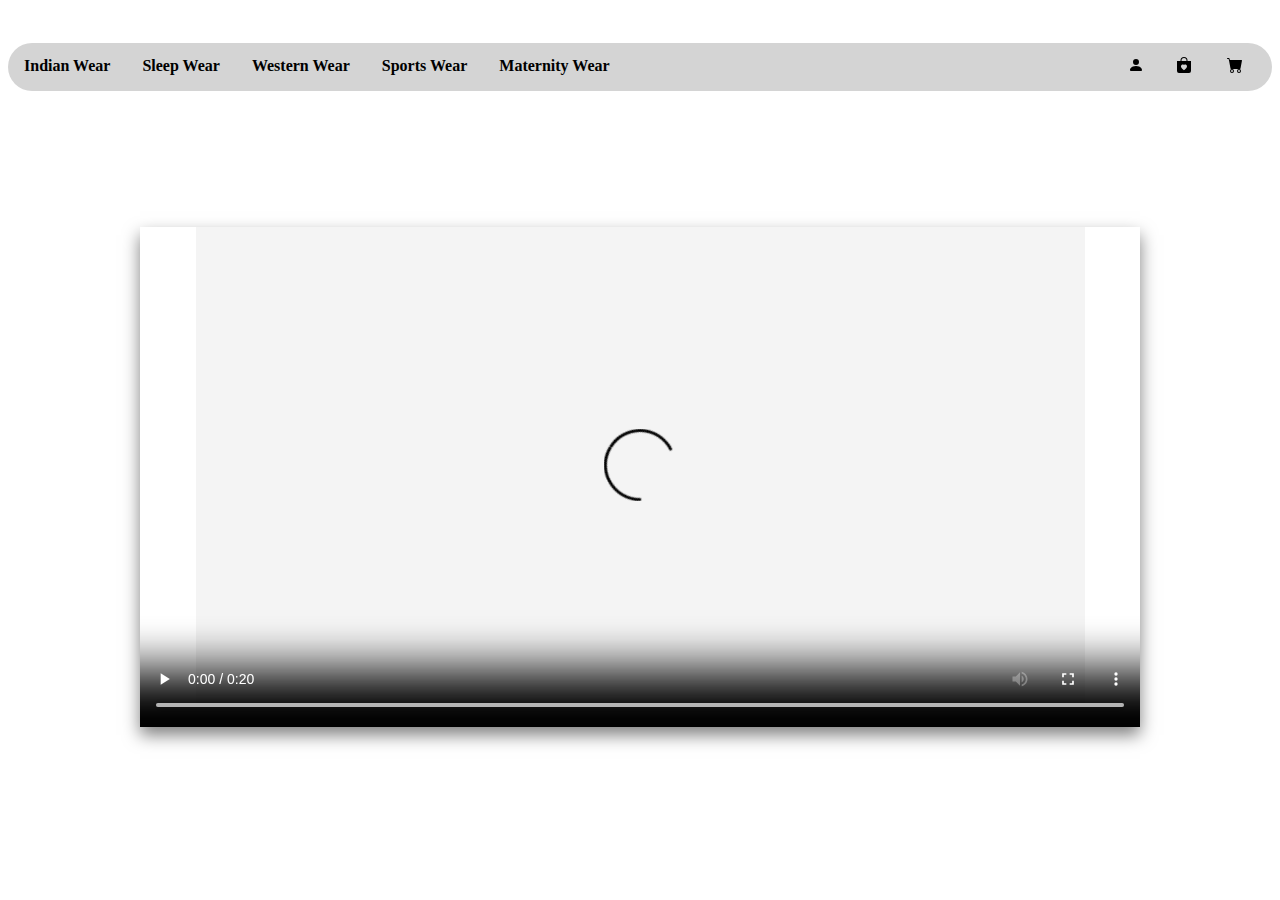
<file: index.html>
<!DOCTYPE html>
<html lang="en">
<head>
    <meta charset="UTF-8">
    <meta http-equiv="X-UA-Compatible" content="IE=edge">
    <meta name="viewport" content="width=device-width, initial-scale=1.0">
    <title>Document</title>
    <link rel="stylesheet" href="firstpage.css">

</head>
<body>
    <ul>
        <li><a href="indianwear.html">Indian Wear</a></li>
        <li><a href="SleepWear.html">Sleep Wear</a></li>
        <li><a href="westernwear.html">Western Wear</a></li>
        <li><a href="sportswear.html">Sports Wear</a></li>
        <li><a href="maternity.html">Maternity Wear</a></li>
        <li id="itCart"><a href=""><svg xmlns="http://www.w3.org/2000/svg" width="16" height="16" fill="currentColor" class="bi bi-cart-fill" viewBox="0 0 16 16">
            <path d="M0 1.5A.5.5 0 0 1 .5 1H2a.5.5 0 0 1 .485.379L2.89 3H14.5a.5.5 0 0 1 .491.592l-1.5 8A.5.5 0 0 1 13 12H4a.5.5 0 0 1-.491-.408L2.01 3.607 1.61 2H.5a.5.5 0 0 1-.5-.5zM5 12a2 2 0 1 0 0 4 2 2 0 0 0 0-4zm7 0a2 2 0 1 0 0 4 2 2 0 0 0 0-4zm-7 1a1 1 0 1 1 0 2 1 1 0 0 1 0-2zm7 0a1 1 0 1 1 0 2 1 1 0 0 1 0-2z"/>
          </svg></a></li>
        <li id="itWishlist"><a href=""><svg xmlns="http://www.w3.org/2000/svg" width="16" height="16" fill="currentColor" class="bi bi-bag-heart-fill" viewBox="0 0 16 16">
            <path d="M11.5 4v-.5a3.5 3.5 0 1 0-7 0V4H1v10a2 2 0 0 0 2 2h10a2 2 0 0 0 2-2V4h-3.5ZM8 1a2.5 2.5 0 0 1 2.5 2.5V4h-5v-.5A2.5 2.5 0 0 1 8 1Zm0 6.993c1.664-1.711 5.825 1.283 0 5.132-5.825-3.85-1.664-6.843 0-5.132Z"/>
          </svg></a></li>
        <li id="itProfile"><div class="dropdown"><svg xmlns="http://www.w3.org/2000/svg" width="16" height="16" fill="currentColor" class="bi bi-person-fill" viewBox="0 0 16 16">
            <path d="M3 14s-1 0-1-1 1-4 6-4 6 3 6 4-1 1-1 1H3Zm5-6a3 3 0 1 0 0-6 3 3 0 0 0 0 6Z"/>
        </svg><div class="dropdown-content">
            <a href="login.html">LogIn</a>
            <a href="sigin.html">SignUp</a>
            <a href="contact.html">Contact Us</a>
            </div></div></li>    
    </ul>
    <center><video controls width="1000px" height="500px" loop autoplay>
        <source src="Devi_Fashion_Store.mp4" type="video/mp4">
    </video></center>

</body>
</html>
</file>
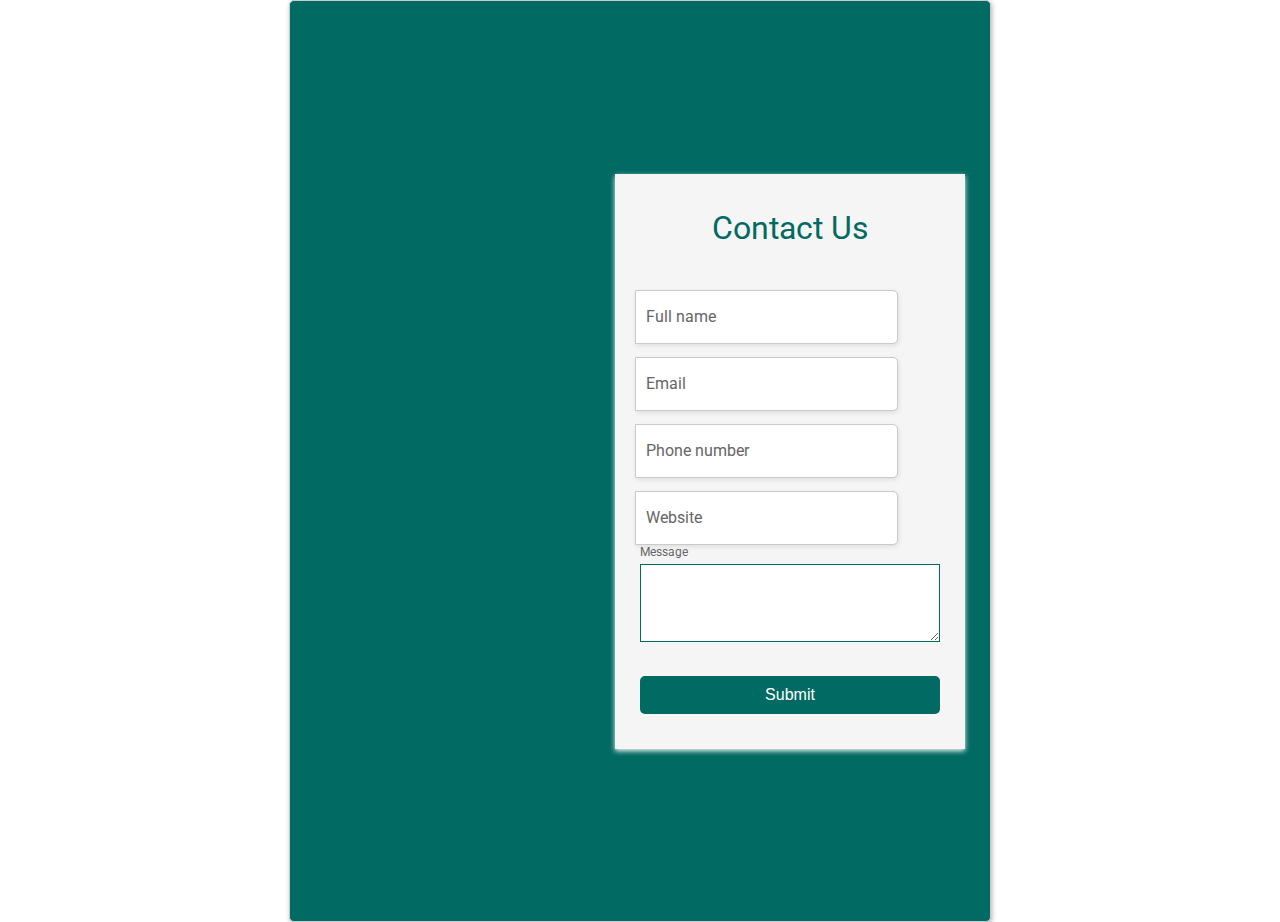
<file: contact.html>
<!DOCTYPE html>
<html lang="en">
<head>
    <meta charset="UTF-8">
    <meta http-equiv="X-UA-Compatible" content="IE=edge">
    <meta name="viewport" content="width=device-width, initial-scale=1.0">
    <link rel="stylesheet" href="https://use.fontawesome.com/releases/v5.4.1/css/all.css" integrity="sha384-5sAR7xN1Nv6T6+dT2mhtzEpVJvfS3NScPQTrOxhwjIuvcA67KV2R5Jz6kr4abQsz" crossorigin="anonymous">
    <link href="https://fonts.googleapis.com/css?family=Roboto:300,400,500,700" rel="stylesheet">
    <link href="profile.css" rel="stylesheet">
    <title>Document</title>
</head>
<body>
    <div class="main-block">
        <div class="left-part">
          <i class="fas fa-envelope"></i>
          <i class="fas fa-at"></i>
          <i class="fas fa-mail-bulk"></i>
        </div>
        <form action="/">
          <h1>Contact Us</h1>
          <div class="info">
            <input class="fname" type="text" name="name" placeholder="Full name">
            <input type="text" name="name" placeholder="Email">
            <input type="text" name="name" placeholder="Phone number">
            <input type="text" name="name" placeholder="Website">
          </div>
          <p>Message</p>
          <div>
            <textarea rows="4"></textarea>
          </div>
          <button type="submit" href="/">Submit</button>
        </form>
      </div>
</body>
</html>
</file>
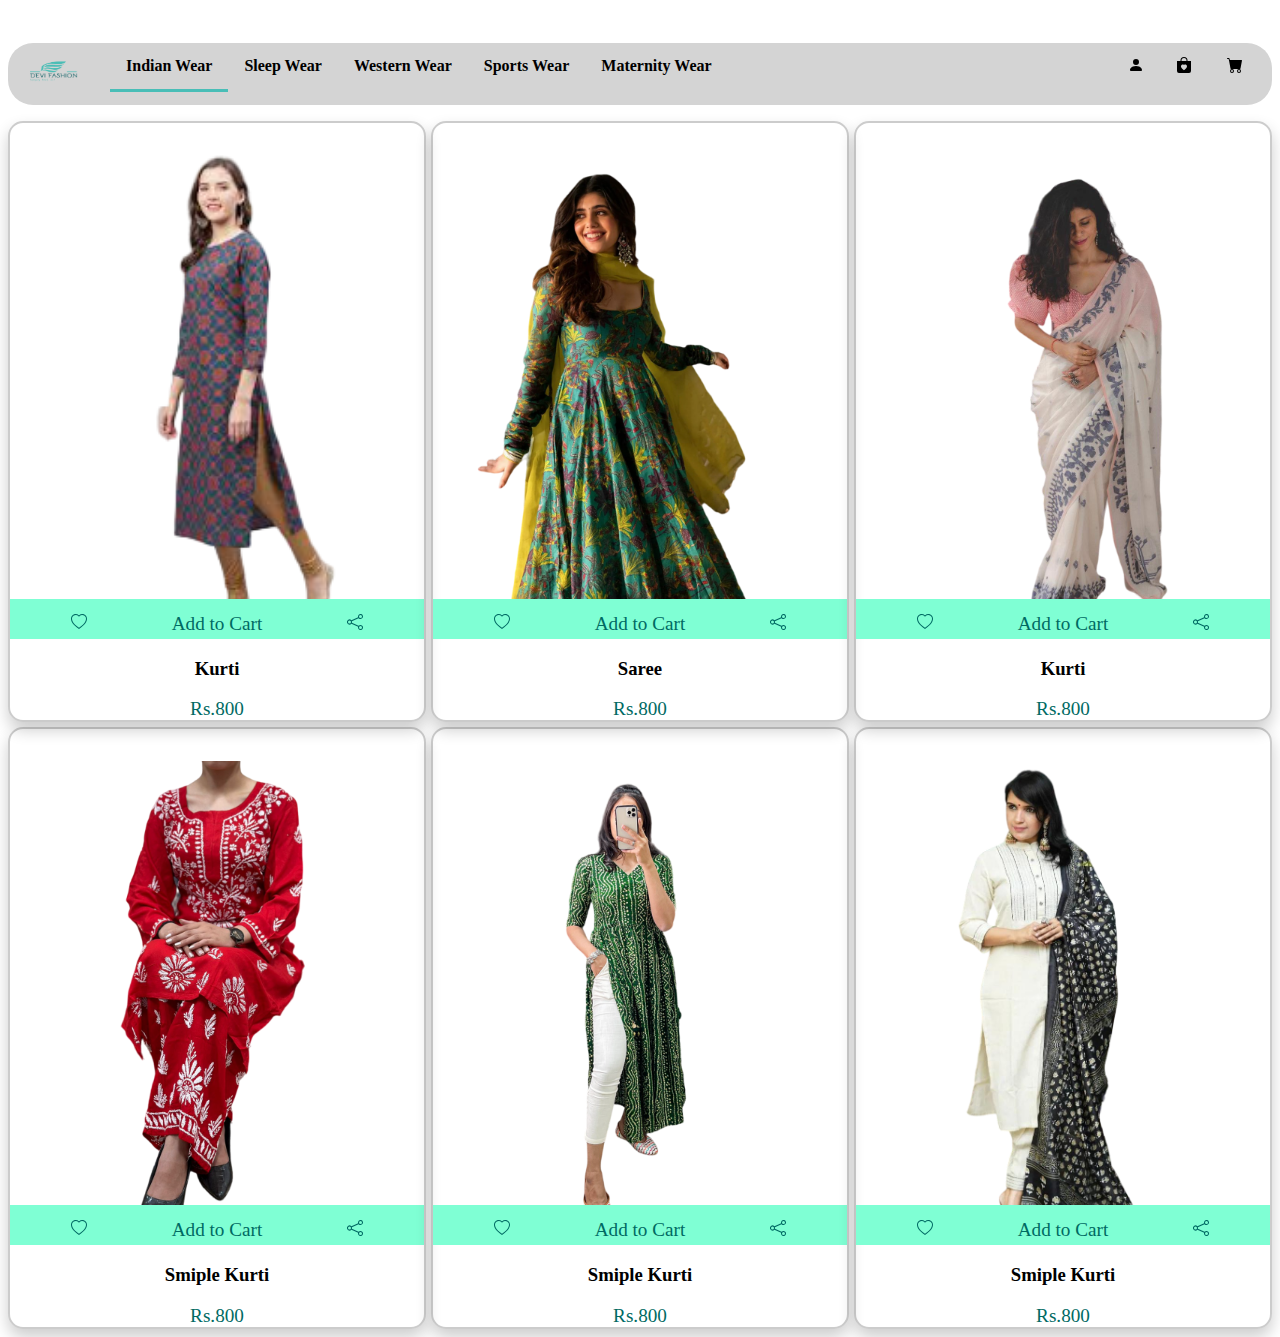
<file: indianwear.html>
<!DOCTYPE html>
<html lang="en">
<head>
    <meta charset="UTF-8">
    <meta http-equiv="X-UA-Compatible" content="IE=edge">
    <meta name="viewport" content="width=device-width, initial-scale=1.0">
    <title>Document</title>
    <link rel="stylesheet" href="firstpage.css">
</head>
<body>
    <ul>
        <li id="itLogo"><a href="index.html"><img src="DeviFashion.png" width="60px" height="30px" radius="25px"></a></li>
        <li id="indianWear"><a href="indianwear.html">Indian Wear</a></li>
        <li><a href="SleepWear.html">Sleep Wear</a></li>
        <li><a href="westernwear.html">Western Wear</a></li>
        <li><a href="sportswear.html">Sports Wear</a></li>
        <li><a href="maternity.html">Maternity Wear</a></li>
        <li id="itCart"><a href=""><svg xmlns="http://www.w3.org/2000/svg" width="16" height="16" fill="currentColor" class="bi bi-cart-fill" viewBox="0 0 16 16">
            <path d="M0 1.5A.5.5 0 0 1 .5 1H2a.5.5 0 0 1 .485.379L2.89 3H14.5a.5.5 0 0 1 .491.592l-1.5 8A.5.5 0 0 1 13 12H4a.5.5 0 0 1-.491-.408L2.01 3.607 1.61 2H.5a.5.5 0 0 1-.5-.5zM5 12a2 2 0 1 0 0 4 2 2 0 0 0 0-4zm7 0a2 2 0 1 0 0 4 2 2 0 0 0 0-4zm-7 1a1 1 0 1 1 0 2 1 1 0 0 1 0-2zm7 0a1 1 0 1 1 0 2 1 1 0 0 1 0-2z"/>
          </svg></a></li>
        <li id="itWishlist"><a href=""><svg xmlns="http://www.w3.org/2000/svg" width="16" height="16" fill="currentColor" class="bi bi-bag-heart-fill" viewBox="0 0 16 16">
            <path d="M11.5 4v-.5a3.5 3.5 0 1 0-7 0V4H1v10a2 2 0 0 0 2 2h10a2 2 0 0 0 2-2V4h-3.5ZM8 1a2.5 2.5 0 0 1 2.5 2.5V4h-5v-.5A2.5 2.5 0 0 1 8 1Zm0 6.993c1.664-1.711 5.825 1.283 0 5.132-5.825-3.85-1.664-6.843 0-5.132Z"/>
          </svg></a></li>
        <li id="itProfile"><div class="dropdown"><svg xmlns="http://www.w3.org/2000/svg" width="16" height="16" fill="currentColor" class="bi bi-person-fill" viewBox="0 0 16 16">
            <path d="M3 14s-1 0-1-1 1-4 6-4 6 3 6 4-1 1-1 1H3Zm5-6a3 3 0 1 0 0-6 3 3 0 0 0 0 6Z"/>
        </svg><div class="dropdown-content">
            <a href="login.html">LogIn</a>
            <a href="sigin.html">SignUp</a>
            <a href="contact.html">Contact Us</a>
            </div></div></li>    
    </ul>
    <section class="Indianwear">
        <div class="box-container">
            <div class="box">
                <div class="image">
                    <img src="kurti1.png">
                    <div class="icons">
                        <a href="#"><svg xmlns="http://www.w3.org/2000/svg" width="16" height="16" fill="currentColor" class="bi bi-heart" viewBox="0 0 16 16">
                            <path d="m8 2.748-.717-.737C5.6.281 2.514.878 1.4 3.053c-.523 1.023-.641 2.5.314 4.385.92 1.815 2.834 3.989 6.286 6.357 3.452-2.368 5.365-4.542 6.286-6.357.955-1.886.838-3.362.314-4.385C13.486.878 10.4.28 8.717 2.01L8 2.748zM8 15C-7.333 4.868 3.279-3.04 7.824 1.143c.06.055.119.112.176.171a3.12 3.12 0 0 1 .176-.17C12.72-3.042 23.333 4.867 8 15z"/>
                          </svg></a>
                        <a href="#">Add to Cart</a>
                        <a href="#"><svg xmlns="http://www.w3.org/2000/svg" width="16" height="16" fill="currentColor" class="bi bi-share" viewBox="0 0 16 16">
                            <path d="M13.5 1a1.5 1.5 0 1 0 0 3 1.5 1.5 0 0 0 0-3zM11 2.5a2.5 2.5 0 1 1 .603 1.628l-6.718 3.12a2.499 2.499 0 0 1 0 1.504l6.718 3.12a2.5 2.5 0 1 1-.488.876l-6.718-3.12a2.5 2.5 0 1 1 0-3.256l6.718-3.12A2.5 2.5 0 0 1 11 2.5zm-8.5 4a1.5 1.5 0 1 0 0 3 1.5 1.5 0 0 0 0-3zm11 5.5a1.5 1.5 0 1 0 0 3 1.5 1.5 0 0 0 0-3z"/>
                          </svg></a>
                    </div>
                </div>
                <div class="content">
                    <h3>Kurti</h3>
                    <div class="price">Rs.800</div>
                </div>
            </div>
            <div class="box">
                <div class="image">
                    <img src="kurti2.png">
                    <div class="icons">
                        <a href="#"><svg xmlns="http://www.w3.org/2000/svg" width="16" height="16" fill="currentColor" class="bi bi-heart" viewBox="0 0 16 16">
                            <path d="m8 2.748-.717-.737C5.6.281 2.514.878 1.4 3.053c-.523 1.023-.641 2.5.314 4.385.92 1.815 2.834 3.989 6.286 6.357 3.452-2.368 5.365-4.542 6.286-6.357.955-1.886.838-3.362.314-4.385C13.486.878 10.4.28 8.717 2.01L8 2.748zM8 15C-7.333 4.868 3.279-3.04 7.824 1.143c.06.055.119.112.176.171a3.12 3.12 0 0 1 .176-.17C12.72-3.042 23.333 4.867 8 15z"/>
                          </svg></a>
                        <a href="#">Add to Cart</a>
                        <a href="#"><svg xmlns="http://www.w3.org/2000/svg" width="16" height="16" fill="currentColor" class="bi bi-share" viewBox="0 0 16 16">
                            <path d="M13.5 1a1.5 1.5 0 1 0 0 3 1.5 1.5 0 0 0 0-3zM11 2.5a2.5 2.5 0 1 1 .603 1.628l-6.718 3.12a2.499 2.499 0 0 1 0 1.504l6.718 3.12a2.5 2.5 0 1 1-.488.876l-6.718-3.12a2.5 2.5 0 1 1 0-3.256l6.718-3.12A2.5 2.5 0 0 1 11 2.5zm-8.5 4a1.5 1.5 0 1 0 0 3 1.5 1.5 0 0 0 0-3zm11 5.5a1.5 1.5 0 1 0 0 3 1.5 1.5 0 0 0 0-3z"/>
                          </svg></a>
                    </div>
                </div>
                <div class="content">
                    <h3>Saree</h3>
                    <div class="price">Rs.800</div>
                </div>
            </div>
            <div class="box">
                <div class="image">
                    <img src="kurti3.png">
                    <div class="icons">
                        <a href="#"><svg xmlns="http://www.w3.org/2000/svg" width="16" height="16" fill="currentColor" class="bi bi-heart" viewBox="0 0 16 16">
                            <path d="m8 2.748-.717-.737C5.6.281 2.514.878 1.4 3.053c-.523 1.023-.641 2.5.314 4.385.92 1.815 2.834 3.989 6.286 6.357 3.452-2.368 5.365-4.542 6.286-6.357.955-1.886.838-3.362.314-4.385C13.486.878 10.4.28 8.717 2.01L8 2.748zM8 15C-7.333 4.868 3.279-3.04 7.824 1.143c.06.055.119.112.176.171a3.12 3.12 0 0 1 .176-.17C12.72-3.042 23.333 4.867 8 15z"/>
                          </svg></a>
                        <a href="#">Add to Cart</a>
                        <a href="#"><svg xmlns="http://www.w3.org/2000/svg" width="16" height="16" fill="currentColor" class="bi bi-share" viewBox="0 0 16 16">
                            <path d="M13.5 1a1.5 1.5 0 1 0 0 3 1.5 1.5 0 0 0 0-3zM11 2.5a2.5 2.5 0 1 1 .603 1.628l-6.718 3.12a2.499 2.499 0 0 1 0 1.504l6.718 3.12a2.5 2.5 0 1 1-.488.876l-6.718-3.12a2.5 2.5 0 1 1 0-3.256l6.718-3.12A2.5 2.5 0 0 1 11 2.5zm-8.5 4a1.5 1.5 0 1 0 0 3 1.5 1.5 0 0 0 0-3zm11 5.5a1.5 1.5 0 1 0 0 3 1.5 1.5 0 0 0 0-3z"/>
                          </svg></a>
                    </div>
                </div>
                <div class="content">
                    <h3>Kurti</h3>
                    <div class="price">Rs.800</div>
                </div>
            </div>
            <div class="box">
                <div class="image">
                    <img src="kurti4.png">
                    <div class="icons">
                        <a href="#"><svg xmlns="http://www.w3.org/2000/svg" width="16" height="16" fill="currentColor" class="bi bi-heart" viewBox="0 0 16 16">
                            <path d="m8 2.748-.717-.737C5.6.281 2.514.878 1.4 3.053c-.523 1.023-.641 2.5.314 4.385.92 1.815 2.834 3.989 6.286 6.357 3.452-2.368 5.365-4.542 6.286-6.357.955-1.886.838-3.362.314-4.385C13.486.878 10.4.28 8.717 2.01L8 2.748zM8 15C-7.333 4.868 3.279-3.04 7.824 1.143c.06.055.119.112.176.171a3.12 3.12 0 0 1 .176-.17C12.72-3.042 23.333 4.867 8 15z"/>
                          </svg></a>
                        <a href="#">Add to Cart</a>
                        <a href="#"><svg xmlns="http://www.w3.org/2000/svg" width="16" height="16" fill="currentColor" class="bi bi-share" viewBox="0 0 16 16">
                            <path d="M13.5 1a1.5 1.5 0 1 0 0 3 1.5 1.5 0 0 0 0-3zM11 2.5a2.5 2.5 0 1 1 .603 1.628l-6.718 3.12a2.499 2.499 0 0 1 0 1.504l6.718 3.12a2.5 2.5 0 1 1-.488.876l-6.718-3.12a2.5 2.5 0 1 1 0-3.256l6.718-3.12A2.5 2.5 0 0 1 11 2.5zm-8.5 4a1.5 1.5 0 1 0 0 3 1.5 1.5 0 0 0 0-3zm11 5.5a1.5 1.5 0 1 0 0 3 1.5 1.5 0 0 0 0-3z"/>
                          </svg></a>
                    </div>
                </div>
                <div class="content">
                    <h3>Smiple Kurti</h3>
                    <div class="price">Rs.800</div>
                </div>
            </div>
            <div class="box">
                <div class="image">
                    <img src="kurti5.png">
                    <div class="icons">
                        <a href="#"><svg xmlns="http://www.w3.org/2000/svg" width="16" height="16" fill="currentColor" class="bi bi-heart" viewBox="0 0 16 16">
                            <path d="m8 2.748-.717-.737C5.6.281 2.514.878 1.4 3.053c-.523 1.023-.641 2.5.314 4.385.92 1.815 2.834 3.989 6.286 6.357 3.452-2.368 5.365-4.542 6.286-6.357.955-1.886.838-3.362.314-4.385C13.486.878 10.4.28 8.717 2.01L8 2.748zM8 15C-7.333 4.868 3.279-3.04 7.824 1.143c.06.055.119.112.176.171a3.12 3.12 0 0 1 .176-.17C12.72-3.042 23.333 4.867 8 15z"/>
                          </svg></a>
                        <a href="#">Add to Cart</a>
                        <a href="#"><svg xmlns="http://www.w3.org/2000/svg" width="16" height="16" fill="currentColor" class="bi bi-share" viewBox="0 0 16 16">
                            <path d="M13.5 1a1.5 1.5 0 1 0 0 3 1.5 1.5 0 0 0 0-3zM11 2.5a2.5 2.5 0 1 1 .603 1.628l-6.718 3.12a2.499 2.499 0 0 1 0 1.504l6.718 3.12a2.5 2.5 0 1 1-.488.876l-6.718-3.12a2.5 2.5 0 1 1 0-3.256l6.718-3.12A2.5 2.5 0 0 1 11 2.5zm-8.5 4a1.5 1.5 0 1 0 0 3 1.5 1.5 0 0 0 0-3zm11 5.5a1.5 1.5 0 1 0 0 3 1.5 1.5 0 0 0 0-3z"/>
                          </svg></a>
                    </div>
                </div>
                <div class="content">
                    <h3>Smiple Kurti</h3>
                    <div class="price">Rs.800</div>
                </div>
            </div>
            <div class="box">
                <div class="image">
                    <img src="kurti6.png">
                    <div class="icons">
                        <a href="#"><svg xmlns="http://www.w3.org/2000/svg" width="16" height="16" fill="currentColor" class="bi bi-heart" viewBox="0 0 16 16">
                            <path d="m8 2.748-.717-.737C5.6.281 2.514.878 1.4 3.053c-.523 1.023-.641 2.5.314 4.385.92 1.815 2.834 3.989 6.286 6.357 3.452-2.368 5.365-4.542 6.286-6.357.955-1.886.838-3.362.314-4.385C13.486.878 10.4.28 8.717 2.01L8 2.748zM8 15C-7.333 4.868 3.279-3.04 7.824 1.143c.06.055.119.112.176.171a3.12 3.12 0 0 1 .176-.17C12.72-3.042 23.333 4.867 8 15z"/>
                          </svg></a>
                        <a href="#">Add to Cart</a>
                        <a href="#"><svg xmlns="http://www.w3.org/2000/svg" width="16" height="16" fill="currentColor" class="bi bi-share" viewBox="0 0 16 16">
                            <path d="M13.5 1a1.5 1.5 0 1 0 0 3 1.5 1.5 0 0 0 0-3zM11 2.5a2.5 2.5 0 1 1 .603 1.628l-6.718 3.12a2.499 2.499 0 0 1 0 1.504l6.718 3.12a2.5 2.5 0 1 1-.488.876l-6.718-3.12a2.5 2.5 0 1 1 0-3.256l6.718-3.12A2.5 2.5 0 0 1 11 2.5zm-8.5 4a1.5 1.5 0 1 0 0 3 1.5 1.5 0 0 0 0-3zm11 5.5a1.5 1.5 0 1 0 0 3 1.5 1.5 0 0 0 0-3z"/>
                          </svg></a>
                    </div>
                </div>
                <div class="content">
                    <h3>Smiple Kurti</h3>
                    <div class="price">Rs.800</div>
                </div>
            </div>
        </div>
    </section>



</body>
</html>
</file>
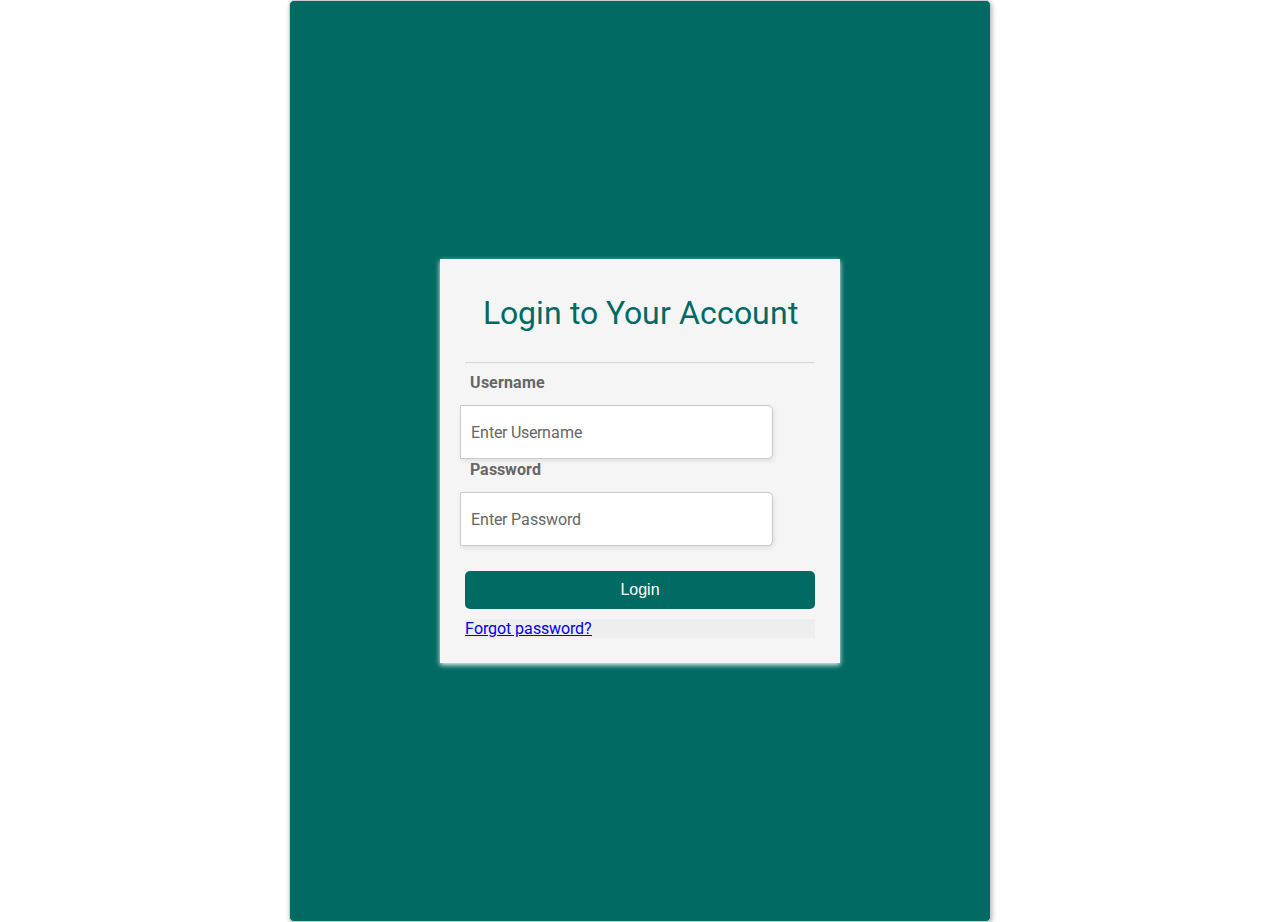
<file: login.html>
<!DOCTYPE html>
<html lang="en">
<head>
    <meta charset="UTF-8">
    <meta http-equiv="X-UA-Compatible" content="IE=edge">
    <meta name="viewport" content="width=device-width, initial-scale=1.0">
    <link href="https://fonts.googleapis.com/css?family=Roboto:300,400,500,700" rel="stylesheet">
    <link rel="stylesheet" href="https://use.fontawesome.com/releases/v5.4.1/css/all.css" integrity="sha384-5sAR7xN1Nv6T6+dT2mhtzEpVJvfS3NScPQTrOxhwjIuvcA67KV2R5Jz6kr4abQsz" crossorigin="anonymous">
    <link href="profile.css" rel="stylesheet">
    <title>Document</title>
</head>
<body>
    <div class="main-block">
        <form action="/action_page.php">
            <h1>Login to Your Account</h1>
            <div class="formcontainer">
            <hr/>
            <div class="container">
              <label for="uname"><strong>Username</strong></label>
              <input type="text" placeholder="Enter Username" name="uname" required>
              <label for="psw"><strong>Password</strong></label>
              <input type="password" placeholder="Enter Password" name="psw" required>
            </div>
            <button type="submit">Login</button>
            <div class="container" style="background-color: #eee">
              <span class="psw"><a href="#">Forgot password?</a></span>
            </div>
          </form> 
</body>
</html>
</file>
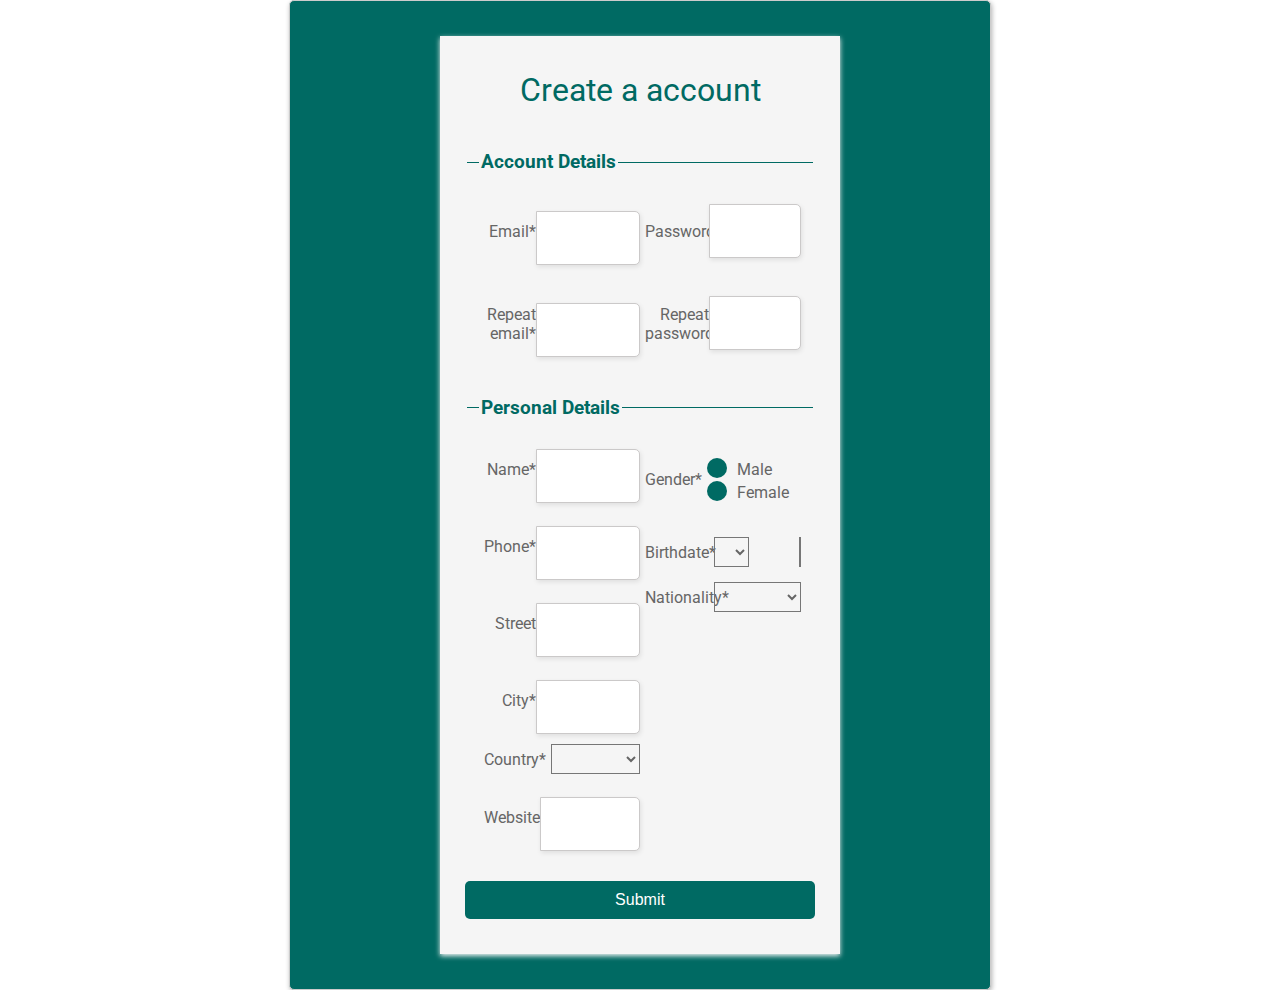
<file: sigin.html>
<!DOCTYPE html>
<html lang="en">
<head>
    <meta charset="UTF-8">
    <meta http-equiv="X-UA-Compatible" content="IE=edge">
    <meta name="viewport" content="width=device-width, initial-scale=1.0">
    <link href='https://fonts.googleapis.com/css?family=Open+Sans:400,300,300italic,400italic,600' rel='stylesheet' type='text/css'>
    <link href="https://fonts.googleapis.com/css?family=Roboto:300,400,500,700" rel="stylesheet">
    <link href="profile.css" rel="stylesheet">
    <title>Document</title>
</head>
<body>
    <div class="main-block">
        <form action="/">
          <h1>Create a account</h1>
          <fieldset>
            <legend>
              <h3>Account Details</h3>
            </legend>
            <div  class="account-details">
              <div><label>Email*</label><input type="text" name="name" required></div>
              <div><label>Password*</label><input type="password" name="name" required></div>
              <div><label>Repeat email*</label><input type="text" name="name" required></div>
              <div><label>Repeat password*</label><input type="password" name="name" required></div>
            </div>
          </fieldset>
          <fieldset>
            <legend>
              <h3>Personal Details</h3>
            </legend>
            <div  class="personal-details">
              <div>
                <div><label>Name*</label><input type="text" name="name" required></div>
                <div><label>Phone*</label><input type="text" name="name" required></div>
                <div><label>Street</label><input type="text" name="name"></div>
                <div><label>City*</label><input type="text" name="name" required></div>
                <div>
                  <label>Country*</label>  
                  <select>
                    <option value=""></option>
                    <option value="Armenia">Armenia</option>
                    <option value="Russia">Russia</option>
                    <option value="Germany">Germany</option>
                    <option value="France">France</option>
                    <option value="USA">USA</option>
                    <option value="UK">UK</option>
                  </select>
                </div>
                <div><label>Website</label><input type="text" name="name"></div>
              </div>
              <div>
                <div>
                  <label>Gender*</label>
                  <div class="gender">
                    <input type="radio" value="none" id="male" name="gender" required/>
                    <label for="male" class="radio">Male</label>
                    <input type="radio" value="none" id="female" name="gender" required/>
                    <label for="female" class="radio">Female</label>
                  </div>
                </div>
                <div class="birthdate">
                  <label>Birthdate*</label>
                  <div class="bdate-block">
                    <select class="day" required>
                      <option value=""></option>
                      <option value="01">01</option>
                      <option value="02">02</option>
                      <option value="03">03</option>
                      <option value="04">04</option>
                      <option value="05">05</option>
                      <option value="06">06</option>
                      <option value="07">07</option>
                      <option value="08">08</option>
                      <option value="09">09</option>
                      <option value="10">10</option>
                      <option value="11">11</option>
                      <option value="12">12</option>
                      <option value="13">13</option>
                      <option value="14">14</option>
                      <option value="15">15</option>
                      <option value="16">16</option>
                      <option value="17">17</option>
                      <option value="18">18</option>
                      <option value="19">19</option>
                      <option value="20">20</option>
                      <option value="21">21</option>
                      <option value="22">22</option>
                      <option value="23">23</option>
                      <option value="24">24</option>
                      <option value="25">25</option>
                      <option value="26">26</option>
                      <option value="27">27</option>
                      <option value="28">28</option>
                      <option value="29">29</option>
                      <option value="30">30</option>
                      <option value="31">31</option>
                    </select>
                    <select class="mounth" required>
                      <option value=""></option>
                      <option value="January">January</option>
                      <option value="February">February</option>
                      <option value="March">March</option>
                      <option value="April">April</option>
                      <option value="May">May</option>
                      <option value="June">June</option>
                      <option value="July">July</option>
                      <option value="August">August</option>
                      <option value="September">September</option>
                      <option value="October">October</option>
                      <option value="November">November</option>
                      <option value="December">December</option>
                    </select>
                  </div>
                </div>
                <div>
                  <label>Nationality*</label>              
                  <select required>
                    <option value=""></option>
                    <option value="Armenian">Armenian</option>
                    <option value="Russian">Russian</option>
                    <option value="German">German</option>
                    <option value="French">French</option>
                    <option value="American">American</option>
                    <option value="English">English</option>
                  </select>
              </div>
            </div>
          </fieldset>
          <button type="submit" href="/">Submit</button>
        </form>
        </div> 
</body>
</html>
</file>
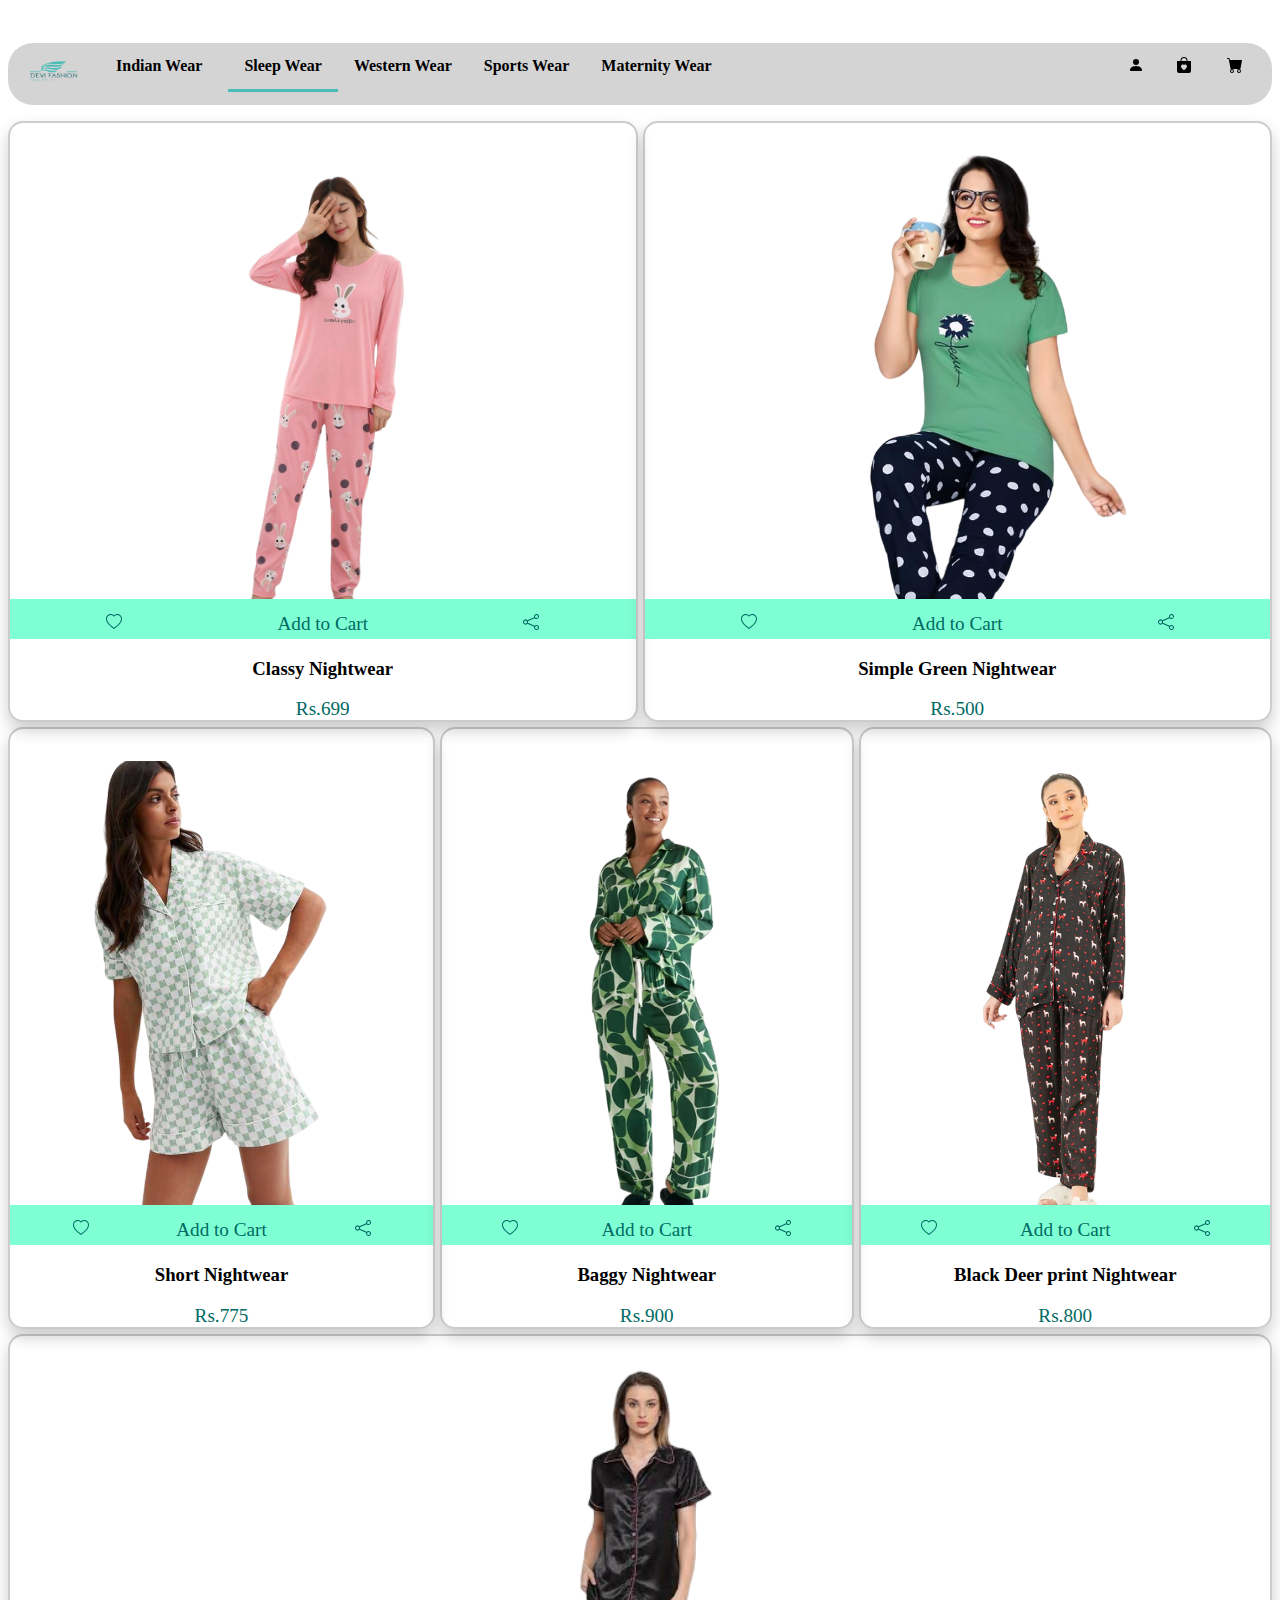
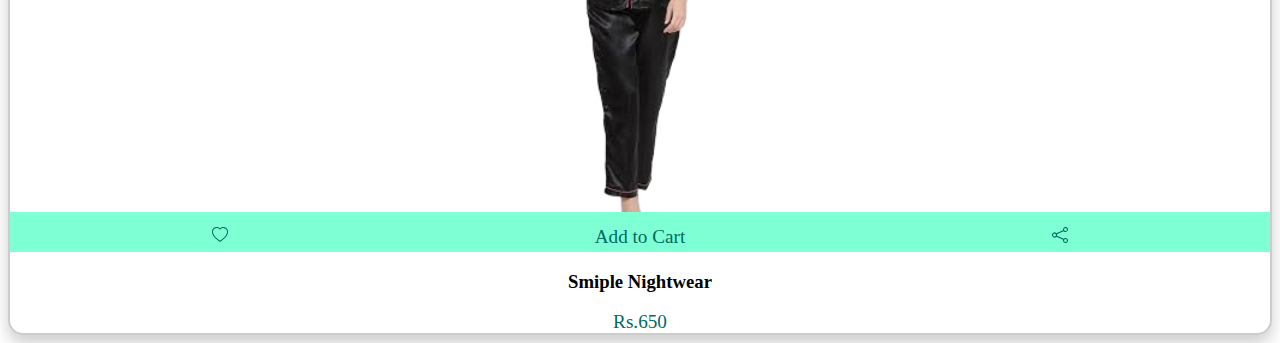
<file: SleepWear.html>
<!DOCTYPE html>
<html lang="en">
<head>
    <meta charset="UTF-8">
    <meta http-equiv="X-UA-Compatible" content="IE=edge">
    <meta name="viewport" content="width=device-width, initial-scale=1.0">
    <title>Document</title>
    <link rel="stylesheet" href="firstpage.css">
    
</head>
<body>
    <ul>
        <li id="itLogo"><a href="index.html"><img src="DeviFashion.png" width="60px" height="30px" radius="25px"></a></li>
        <li><a href="indianwear.html">Indian Wear</a></li>
        <li id="sleepWear"><a href="SleepWear.html">Sleep Wear</a></li>
        <li><a href="westernwear.html">Western Wear</a></li>
        <li><a href="sportswear.html">Sports Wear</a></li>
        <li><a href="maternity.html">Maternity Wear</a></li>
        <li id="itCart"><a href=""><svg xmlns="http://www.w3.org/2000/svg" width="16" height="16" fill="currentColor" class="bi bi-cart-fill" viewBox="0 0 16 16">
            <path d="M0 1.5A.5.5 0 0 1 .5 1H2a.5.5 0 0 1 .485.379L2.89 3H14.5a.5.5 0 0 1 .491.592l-1.5 8A.5.5 0 0 1 13 12H4a.5.5 0 0 1-.491-.408L2.01 3.607 1.61 2H.5a.5.5 0 0 1-.5-.5zM5 12a2 2 0 1 0 0 4 2 2 0 0 0 0-4zm7 0a2 2 0 1 0 0 4 2 2 0 0 0 0-4zm-7 1a1 1 0 1 1 0 2 1 1 0 0 1 0-2zm7 0a1 1 0 1 1 0 2 1 1 0 0 1 0-2z"/>
          </svg></a></li>
        <li id="itWishlist"><a href=""><svg xmlns="http://www.w3.org/2000/svg" width="16" height="16" fill="currentColor" class="bi bi-bag-heart-fill" viewBox="0 0 16 16">
            <path d="M11.5 4v-.5a3.5 3.5 0 1 0-7 0V4H1v10a2 2 0 0 0 2 2h10a2 2 0 0 0 2-2V4h-3.5ZM8 1a2.5 2.5 0 0 1 2.5 2.5V4h-5v-.5A2.5 2.5 0 0 1 8 1Zm0 6.993c1.664-1.711 5.825 1.283 0 5.132-5.825-3.85-1.664-6.843 0-5.132Z"/>
          </svg></a></li>
        <li id="itProfile"><div class="dropdown"><svg xmlns="http://www.w3.org/2000/svg" width="16" height="16" fill="currentColor" class="bi bi-person-fill" viewBox="0 0 16 16">
            <path d="M3 14s-1 0-1-1 1-4 6-4 6 3 6 4-1 1-1 1H3Zm5-6a3 3 0 1 0 0-6 3 3 0 0 0 0 6Z"/>
        </svg><div class="dropdown-content">
            <a href="login.html">LogIn</a>
            <a href="sigin.html">SignUp</a>
            <a href="contact.html">Contact Us</a>
            </div></div></li>    
    </ul>
    <section class="Indianwear">
        <div class="box-container">
            <div class="box">
                <div class="image">
                    <img src="sleep1.png">
                    <div class="icons">
                        <a href="#"><svg xmlns="http://www.w3.org/2000/svg" width="16" height="16" fill="currentColor" class="bi bi-heart" viewBox="0 0 16 16">
                            <path d="m8 2.748-.717-.737C5.6.281 2.514.878 1.4 3.053c-.523 1.023-.641 2.5.314 4.385.92 1.815 2.834 3.989 6.286 6.357 3.452-2.368 5.365-4.542 6.286-6.357.955-1.886.838-3.362.314-4.385C13.486.878 10.4.28 8.717 2.01L8 2.748zM8 15C-7.333 4.868 3.279-3.04 7.824 1.143c.06.055.119.112.176.171a3.12 3.12 0 0 1 .176-.17C12.72-3.042 23.333 4.867 8 15z"/>
                          </svg></a>
                        <a href="#">Add to Cart</a>
                        <a href="#"><svg xmlns="http://www.w3.org/2000/svg" width="16" height="16" fill="currentColor" class="bi bi-share" viewBox="0 0 16 16">
                            <path d="M13.5 1a1.5 1.5 0 1 0 0 3 1.5 1.5 0 0 0 0-3zM11 2.5a2.5 2.5 0 1 1 .603 1.628l-6.718 3.12a2.499 2.499 0 0 1 0 1.504l6.718 3.12a2.5 2.5 0 1 1-.488.876l-6.718-3.12a2.5 2.5 0 1 1 0-3.256l6.718-3.12A2.5 2.5 0 0 1 11 2.5zm-8.5 4a1.5 1.5 0 1 0 0 3 1.5 1.5 0 0 0 0-3zm11 5.5a1.5 1.5 0 1 0 0 3 1.5 1.5 0 0 0 0-3z"/>
                          </svg></a>
                    </div>
                </div>
                <div class="content">
                    <h3>Classy Nightwear</h3>
                    <div class="price">Rs.699</div>
                </div>
            </div>
            <div class="box">
                <div class="image">
                    <img src="sleep2.png">
                    <div class="icons">
                        <a href="#"><svg xmlns="http://www.w3.org/2000/svg" width="16" height="16" fill="currentColor" class="bi bi-heart" viewBox="0 0 16 16">
                            <path d="m8 2.748-.717-.737C5.6.281 2.514.878 1.4 3.053c-.523 1.023-.641 2.5.314 4.385.92 1.815 2.834 3.989 6.286 6.357 3.452-2.368 5.365-4.542 6.286-6.357.955-1.886.838-3.362.314-4.385C13.486.878 10.4.28 8.717 2.01L8 2.748zM8 15C-7.333 4.868 3.279-3.04 7.824 1.143c.06.055.119.112.176.171a3.12 3.12 0 0 1 .176-.17C12.72-3.042 23.333 4.867 8 15z"/>
                          </svg></a>
                        <a href="#">Add to Cart</a>
                        <a href="#"><svg xmlns="http://www.w3.org/2000/svg" width="16" height="16" fill="currentColor" class="bi bi-share" viewBox="0 0 16 16">
                            <path d="M13.5 1a1.5 1.5 0 1 0 0 3 1.5 1.5 0 0 0 0-3zM11 2.5a2.5 2.5 0 1 1 .603 1.628l-6.718 3.12a2.499 2.499 0 0 1 0 1.504l6.718 3.12a2.5 2.5 0 1 1-.488.876l-6.718-3.12a2.5 2.5 0 1 1 0-3.256l6.718-3.12A2.5 2.5 0 0 1 11 2.5zm-8.5 4a1.5 1.5 0 1 0 0 3 1.5 1.5 0 0 0 0-3zm11 5.5a1.5 1.5 0 1 0 0 3 1.5 1.5 0 0 0 0-3z"/>
                          </svg></a>
                    </div>
                </div>
                <div class="content">
                    <h3>Simple Green Nightwear</h3>
                    <div class="price">Rs.500</div>
                </div>
            </div>
            <div class="box">
                <div class="image">
                    <img src="sleep3.png">
                    <div class="icons">
                        <a href="#"><svg xmlns="http://www.w3.org/2000/svg" width="16" height="16" fill="currentColor" class="bi bi-heart" viewBox="0 0 16 16">
                            <path d="m8 2.748-.717-.737C5.6.281 2.514.878 1.4 3.053c-.523 1.023-.641 2.5.314 4.385.92 1.815 2.834 3.989 6.286 6.357 3.452-2.368 5.365-4.542 6.286-6.357.955-1.886.838-3.362.314-4.385C13.486.878 10.4.28 8.717 2.01L8 2.748zM8 15C-7.333 4.868 3.279-3.04 7.824 1.143c.06.055.119.112.176.171a3.12 3.12 0 0 1 .176-.17C12.72-3.042 23.333 4.867 8 15z"/>
                          </svg></a>
                        <a href="#">Add to Cart</a>
                        <a href="#"><svg xmlns="http://www.w3.org/2000/svg" width="16" height="16" fill="currentColor" class="bi bi-share" viewBox="0 0 16 16">
                            <path d="M13.5 1a1.5 1.5 0 1 0 0 3 1.5 1.5 0 0 0 0-3zM11 2.5a2.5 2.5 0 1 1 .603 1.628l-6.718 3.12a2.499 2.499 0 0 1 0 1.504l6.718 3.12a2.5 2.5 0 1 1-.488.876l-6.718-3.12a2.5 2.5 0 1 1 0-3.256l6.718-3.12A2.5 2.5 0 0 1 11 2.5zm-8.5 4a1.5 1.5 0 1 0 0 3 1.5 1.5 0 0 0 0-3zm11 5.5a1.5 1.5 0 1 0 0 3 1.5 1.5 0 0 0 0-3z"/>
                          </svg></a>
                    </div>
                </div>
                <div class="content">
                    <h3>Short Nightwear</h3>
                    <div class="price">Rs.775</div>
                </div>
            </div>
            <div class="box">
                <div class="image">
                    <img src="sleep4.png">
                    <div class="icons">
                        <a href="#"><svg xmlns="http://www.w3.org/2000/svg" width="16" height="16" fill="currentColor" class="bi bi-heart" viewBox="0 0 16 16">
                            <path d="m8 2.748-.717-.737C5.6.281 2.514.878 1.4 3.053c-.523 1.023-.641 2.5.314 4.385.92 1.815 2.834 3.989 6.286 6.357 3.452-2.368 5.365-4.542 6.286-6.357.955-1.886.838-3.362.314-4.385C13.486.878 10.4.28 8.717 2.01L8 2.748zM8 15C-7.333 4.868 3.279-3.04 7.824 1.143c.06.055.119.112.176.171a3.12 3.12 0 0 1 .176-.17C12.72-3.042 23.333 4.867 8 15z"/>
                          </svg></a>
                        <a href="#">Add to Cart</a>
                        <a href="#"><svg xmlns="http://www.w3.org/2000/svg" width="16" height="16" fill="currentColor" class="bi bi-share" viewBox="0 0 16 16">
                            <path d="M13.5 1a1.5 1.5 0 1 0 0 3 1.5 1.5 0 0 0 0-3zM11 2.5a2.5 2.5 0 1 1 .603 1.628l-6.718 3.12a2.499 2.499 0 0 1 0 1.504l6.718 3.12a2.5 2.5 0 1 1-.488.876l-6.718-3.12a2.5 2.5 0 1 1 0-3.256l6.718-3.12A2.5 2.5 0 0 1 11 2.5zm-8.5 4a1.5 1.5 0 1 0 0 3 1.5 1.5 0 0 0 0-3zm11 5.5a1.5 1.5 0 1 0 0 3 1.5 1.5 0 0 0 0-3z"/>
                          </svg></a>
                    </div>
                </div>
                <div class="content">
                    <h3>Baggy Nightwear</h3>
                    <div class="price">Rs.900</div>
                </div>
            </div>
            <div class="box">
                <div class="image">
                    <img src="sleep5.png".png">
                    <div class="icons">
                        <a href="#"><svg xmlns="http://www.w3.org/2000/svg" width="16" height="16" fill="currentColor" class="bi bi-heart" viewBox="0 0 16 16">
                            <path d="m8 2.748-.717-.737C5.6.281 2.514.878 1.4 3.053c-.523 1.023-.641 2.5.314 4.385.92 1.815 2.834 3.989 6.286 6.357 3.452-2.368 5.365-4.542 6.286-6.357.955-1.886.838-3.362.314-4.385C13.486.878 10.4.28 8.717 2.01L8 2.748zM8 15C-7.333 4.868 3.279-3.04 7.824 1.143c.06.055.119.112.176.171a3.12 3.12 0 0 1 .176-.17C12.72-3.042 23.333 4.867 8 15z"/>
                          </svg></a>
                        <a href="#">Add to Cart</a>
                        <a href="#"><svg xmlns="http://www.w3.org/2000/svg" width="16" height="16" fill="currentColor" class="bi bi-share" viewBox="0 0 16 16">
                            <path d="M13.5 1a1.5 1.5 0 1 0 0 3 1.5 1.5 0 0 0 0-3zM11 2.5a2.5 2.5 0 1 1 .603 1.628l-6.718 3.12a2.499 2.499 0 0 1 0 1.504l6.718 3.12a2.5 2.5 0 1 1-.488.876l-6.718-3.12a2.5 2.5 0 1 1 0-3.256l6.718-3.12A2.5 2.5 0 0 1 11 2.5zm-8.5 4a1.5 1.5 0 1 0 0 3 1.5 1.5 0 0 0 0-3zm11 5.5a1.5 1.5 0 1 0 0 3 1.5 1.5 0 0 0 0-3z"/>
                          </svg></a>
                    </div>
                </div>
                <div class="content">
                    <h3>Black Deer print Nightwear</h3>
                    <div class="price">Rs.800</div>
                </div>
            </div>
            <div class="box">
                <div class="image">
                    <img src="sleep6.png">
                    <div class="icons">
                        <a href="#"><svg xmlns="http://www.w3.org/2000/svg" width="16" height="16" fill="currentColor" class="bi bi-heart" viewBox="0 0 16 16">
                            <path d="m8 2.748-.717-.737C5.6.281 2.514.878 1.4 3.053c-.523 1.023-.641 2.5.314 4.385.92 1.815 2.834 3.989 6.286 6.357 3.452-2.368 5.365-4.542 6.286-6.357.955-1.886.838-3.362.314-4.385C13.486.878 10.4.28 8.717 2.01L8 2.748zM8 15C-7.333 4.868 3.279-3.04 7.824 1.143c.06.055.119.112.176.171a3.12 3.12 0 0 1 .176-.17C12.72-3.042 23.333 4.867 8 15z"/>
                          </svg></a>
                        <a href="#">Add to Cart</a>
                        <a href="#"><svg xmlns="http://www.w3.org/2000/svg" width="16" height="16" fill="currentColor" class="bi bi-share" viewBox="0 0 16 16">
                            <path d="M13.5 1a1.5 1.5 0 1 0 0 3 1.5 1.5 0 0 0 0-3zM11 2.5a2.5 2.5 0 1 1 .603 1.628l-6.718 3.12a2.499 2.499 0 0 1 0 1.504l6.718 3.12a2.5 2.5 0 1 1-.488.876l-6.718-3.12a2.5 2.5 0 1 1 0-3.256l6.718-3.12A2.5 2.5 0 0 1 11 2.5zm-8.5 4a1.5 1.5 0 1 0 0 3 1.5 1.5 0 0 0 0-3zm11 5.5a1.5 1.5 0 1 0 0 3 1.5 1.5 0 0 0 0-3z"/>
                          </svg></a>
                    </div>
                </div>
                <div class="content">
                    <h3>Smiple Nightwear</h3>
                    <div class="price">Rs.650</div>
                </div>
            </div>
        </div>
    </section>



</body>
</html>
</file>
<file: firstpage.css>
body{
    background-color: white;
}
ul{
    list-style-type: none;                                  /*not to give any style for list tag*/
    background-color: #d4d4d4;
    margin-top: 43px;                                       /*space from top*/
    padding: 0;
    overflow: hidden;                                       /*too much of text*/
    border-radius: 25px;
    
}
li {
    float: left;
  }
#itLogo{
  border: none;
}
#indianWear{
  margin-left: 10px;
  border-bottom: 3px solid #49BEB7;
}
#sleepWear{
  margin-left: 10px;
  border-bottom: 3px solid #49BEB7;
}
#sportsWear{
  margin-left: 10px;
  border-bottom: 3px solid #49BEB7;
}
#westernWear{
  margin-left: 10px;
  border-bottom: 3px solid #49BEB7;
}
#maternity{
  margin-left: 10px;
  border-bottom: 3px solid #49BEB7;
}
#itProfile{
  float: right;
}
#itWishlist{
  float: right;
  margin-right: 13px;
}
#itCart{
  float: right;
  margin-left: -10px;
  margin-right: 13px;
}
img{
  opacity:10.5;
}
img:hover{
  opacity:1;
  filter: alpha(opacity=-0.1);
}
 
li a{
    text-align:center;
    display:block; /*inline in a starightline*/
    color:black;
    font-weight:bold; 
    padding: 14px 16px; /*spacing and length*/
    text-decoration: none; /*text underline*/
}
li div{
  text-align:center;
  display:block; /*inline in a starightline*/
  color:black;
  font-weight:bold; 
  padding: 14px 16px; /*spacing and length*/
  text-decoration: none; /*text underline*/
}
.dropdown-content {
  display: none;
  position: absolute;
  background-color: #f9f9f9;
  min-width: 160px;
  box-shadow: 0px 8px 16px 0px rgba(0,0,0,0.2);
  z-index: 1;
}
.dropdown-content a {
text-decoration: none;
display: block;
text-align: center;
}
.dropdown:hover .dropdown-content {
  display: block;
}

li a:hover {
  opacity: 0.6;  
  }
video{
  margin-top: 120px;
  box-shadow: 0px 8px 16px 0px rgba(0,0,0,0.5);
}
.Indianwear .box-container{
  display: flex;
  flex-wrap: wrap;
  gap: 5px;  
}
.Indianwear .box-container .box{
  flex:30%;
  box-shadow: 0px 8px 16px 0px rgba(0,0,0,0.2);
  border-radius:15px;
  border: 2px solid rgba(0,0,0,0.2);
  position:relative;
}
.Indianwear .box-container .box .image{
  position:relative;
  text-align:center;
  padding-top:2rem;
  overflow:hidden;
}
.Indianwear .box-container .box .image img{
  height:30rem;
}
.Indianwear .box-container .box:hover .image img{
  transform:scale(1.1);
}
.Indianwear .box-container .box .image .icons{
  position:absolute;
  bottom:0; left:0; right:0;
  display:flex;  
}
.Indianwear .box-container .box .image .icons a{
  height: 40px;
  line-height:50px;
  font-size:larger;
  width:50%;
  background-color: aquamarine;
  color:#006a63;
  text-decoration: none;
}
.Indianwear .box-container .box .image .icons a:hover{
  transition: 0.7s;
  background-color: #8a8a8a;
  color:white ;
}
.Indianwear .box-container .box .content{
  text-align:center;
}
.Indianwear .box-container .box .content .p{
  color:#006a63;
  font-size: larger;
}
.Indianwear .box-container .box .content .price{
  color:#006a63;
  font-size: larger;

}
html, body {
  min-height: 100%;
}
</file>
<file: profile.css>
body, div, form, input, select, p { 
    padding: 0;
    margin: 0;
    outline: none;
    font-family: Roboto, Arial, sans-serif;
    font-size: 14px;
    color: #666;
  }
  h1 {
    margin: 0;
    text-align: center;
    font-weight: 400;
  }
  h3 {
    margin: 12px 0;
    color: #006a63;
  }
  .main-block {
    display: flex;
    justify-content: center;
    align-items: center;
    background: #fff;
  }
  form {
    width: 100%;
    padding: 20px;
  }
  fieldset {
    border: none;
    border-top: 1px solid #006a63;
  }
  .account-details, .personal-details {
    display: flex;
    flex-wrap: wrap;
    justify-content: space-between;
  }
  .account-details >div, .personal-details >div >div {
    display: flex;
    align-items: center;
    margin-bottom: 10px;
  }
  .account-details >div, .personal-details >div, input, label {
    width: 100%;
  }
  label {
    padding: 0 5px;
    text-align: right;
    vertical-align: middle;
  }
  input {
    padding: 5px;
    vertical-align: middle;
  }
  .checkbox {
    margin-bottom: 10px;
  }
  select, .children, .gender, .bdate-block {
    width: calc(100% + 26px);
    padding: 5px 0;
  }
  select {
    background: transparent;
  }
  .gender input {
   width: auto;
  } 
  .gender label {
    padding: 0 5px 0 0;
  } 
  .bdate-block {
    display: flex;
    justify-content: space-between;
  }
  .birthdate select.day {
    width: 35px;
  }
  .birthdate select.mounth {
    width: calc(100% - 94px);
  }
  .birthdate input {
    width: 38px;
    vertical-align: unset;
  }
  .checkbox input, .children input {
    width: auto;
    margin: -2px 10px 0 0;
  }
  .checkbox a {
    color: #006a63;
  }
  .checkbox a:hover {
    color: #006a63;
  }
  button {
    width: 100%;
    padding: 10px 0;
    margin: 10px auto;
    border-radius: 5px; 
    border: none;
    background: #006a63; 
    font-size: 14px;
    font-weight: 600;
    color: #fff;
  }
  button:hover {
    background: #006a63;
  }
  @media (min-width: 568px) {
  .account-details >div, .personal-details >div {
    width: 50%;
  }
  label {
    width: 40%;
  }
  input {
    width: 60%;
  }
  select, .children, .gender, .bdate-block {
    width: calc(60% + 16px);
  }
  }
  html, body {
    display: flex;
    justify-content: center;
    height: 100%;
    }
    body, div, h1, form, input, p { 
    padding: 0;
    margin: 0;
    outline: none;
    font-family: Roboto, Arial, sans-serif;
    font-size: 16px;
    color: #666;
    }
    h1 {
    padding: 10px 0;
    font-size: 32px;
    font-weight: 300;
    text-align: center;
    }
    p {
    font-size: 12px;
    }
    hr {
    color: #a9a9a9;
    opacity: 0.3;
    }
    .main-block {
    max-width: 700px; 
    min-height: 460px; 
    padding: 10px 0;
    margin: auto;
    border-radius: 5px; 
    border: solid 1px #ccc;
    box-shadow: 1px 2px 5px rgba(0,0,0,.31); 
    background: #ebebeb; 
    }
    form {
    margin: 0 30px;
    }
    .account-type, .gender {
    margin: 15px 0;
    }
    input[type=radio] {
    display: none;
    }
    label#icon {
    margin: 0;
    border-radius: 5px 0 0 5px;
    }
    label.radio {
    position: relative;
    display: inline-block;
    padding-top: 4px;
    margin-right: 20px;
    text-indent: 30px;
    overflow: visible;
    cursor: pointer;
    }
    label.radio:before {
    content: "";
    position: absolute;
    top: 2px;
    left: 0;
    width: 20px;
    height: 20px;
    border-radius: 50%;
    background: #006a63;
    }
    label.radio:after {
    content: "";
    position: absolute;
    width: 9px;
    height: 4px;
    top: 8px;
    left: 4px;
    border: 3px solid #fff;
    border-top: none;
    border-right: none;
    transform: rotate(-45deg);
    opacity: 0;
    }
    input[type=radio]:checked + label:after {
    opacity: 1;
    }
    input[type=text], input[type=password] {
    width: calc(100% - 57px);
    height: 36px;
    margin: 13px 0 0 -5px;
    padding-left: 10px; 
    border-radius: 0 5px 5px 0;
    border: solid 1px #cbc9c9; 
    box-shadow: 1px 2px 5px rgba(0,0,0,.09); 
    background: #fff; 
    }
    input[type=password] {
    margin-bottom: 15px;
    }
    #icon {
    display: inline-block;
    padding: 9.3px 15px;
    box-shadow: 1px 2px 5px rgba(0,0,0,.09); 
    background: #006a63;
    color: #fff;
    text-align: center;
    }
    .btn-block {
    margin-top: 10px;
    text-align: center;
    }
    button {
    width: 100%;
    padding: 10px 0;
    margin: 10px auto;
    border-radius: 5px; 
    border: none;
    background: #006a63; 
    font-size: 14px;
    font-weight: 600;
    color: #fff;
    }
    button:hover {
    background: #006a63;
    }
    html, body {
        min-height: 100%;
        padding: 0;
        margin: 0;
        font-family: Roboto, Arial, sans-serif;
        font-size: 14px;
        color: #666;
        }
        h1 {
        margin: 0 0 20px;
        font-weight: 400;
        color: #006a63;
        }
        p {
        margin: 0 0 5px;
        }
        .main-block {
        display: flex;
        flex-direction: column;
        justify-content: center;
        align-items: center;
        min-height: 100vh;
        background: #006a63;
        }
        form {
        padding: 25px;
        margin: 25px;
        box-shadow: 0 2px 5px #f5f5f5; 
        background: #f5f5f5; 
        }
        .fas {
        margin: 25px 10px 0;
        font-size: 72px;
        color: #fff;
        }
        .fa-envelope {
        transform: rotate(-20deg);
        }
        .fa-at , .fa-mail-bulk{
        transform: rotate(10deg);
        }
        input, textarea {
        width: calc(100% - 18px);
        padding: 8px;
        margin-bottom: 20px;
        border: 1px solid #006a63;
        outline: none;
        }
        input::placeholder {
        color: #666;
        }
        button {
        width: 100%;
        padding: 10px;
        border: none;
        background: #006a63; 
        font-size: 16px;
        font-weight: 400;
        color: #fff;
        }
        button:hover {
        background: #006a63;
        }    
        @media (min-width: 568px) {
        .main-block {
        flex-direction: row;
        }
        .left-part, form {
        width: 50%;
        }
        .fa-envelope {
        margin-top: 0;
        margin-left: 20%;
        }
        .fa-at {
        margin-top: -10%;
        margin-left: 65%;
        }
        .fa-mail-bulk {
        margin-top: 2%;
        margin-left: 28%;
        }
        }
</file>
